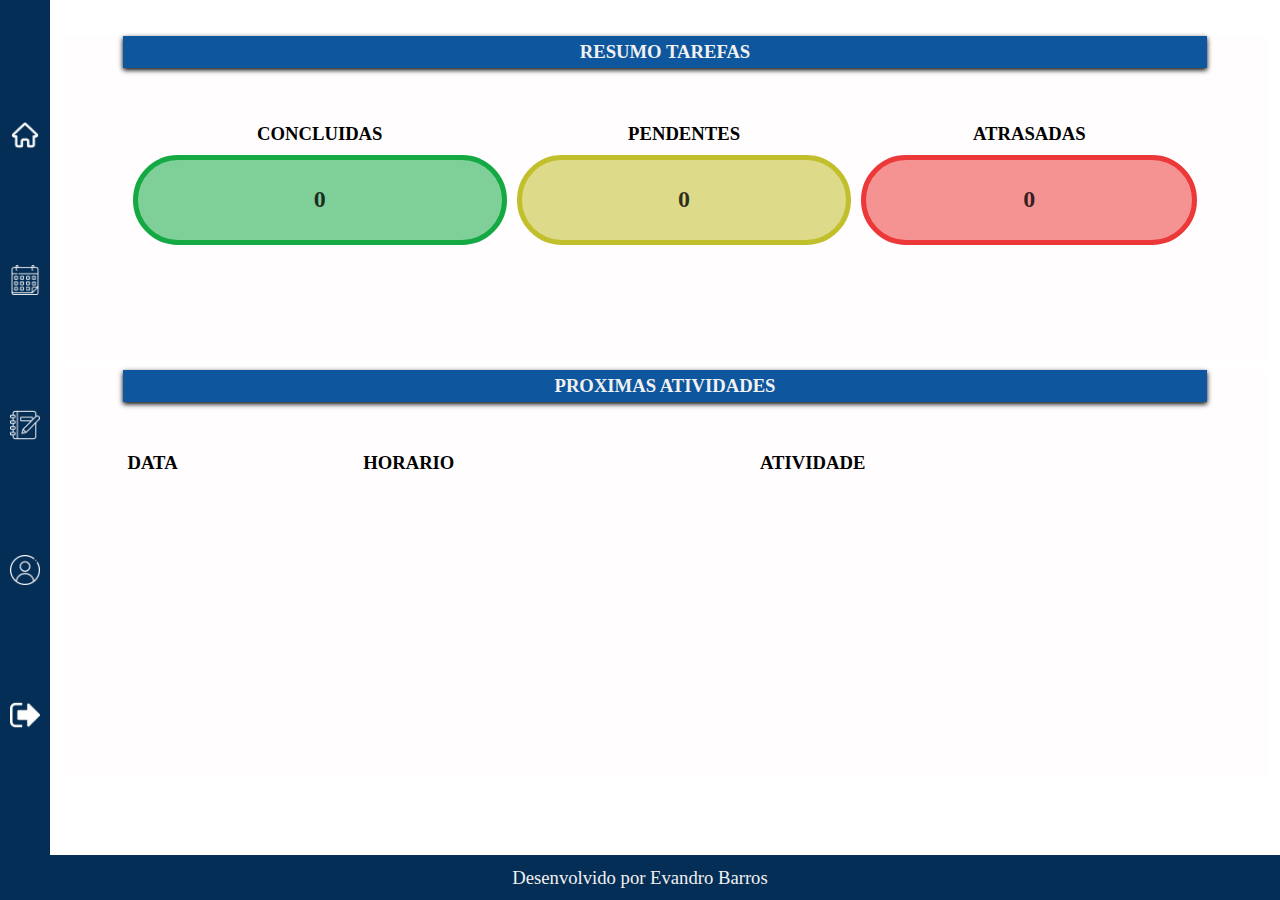
<file: index.html>
<!DOCTYPE html>
    <html>
        <head>
            <meta charset="utf-8" />
            <title>Home</title>
            <meta name="viewport" content="width=device-width, initial-scale=1.0" />
            <link rel="stylesheet" type="text/css" href="./css/style-padrao.module.css"/>
            <link rel="stylesheet" type="text/css" href="./css/home.module.css" />
            <script src="./js/script-padrao.js" defer></script>
            <script src="./js/home.js" defer></script>
        </head>
        <body>
            <header class="cabecalho">
                <ul>
                    <li>
                        <a href="./">
                            <img src="./img/icones/botao-de-inicio.png" alt="INICIO" title="INICIO"/>
                        </a>
                    </li>
                    <li>
                        <a href="./pages/calendario/">
                            <img src="./img/icones/calendario.png" alt="calendario" title="CALENDARIO"/>
                        </a>
                    </li>
                    <li>
                        <div>
                            <img src="./img/icones/agenda.png" alt="agenda" title="AGENDA"/>
                            <ol class="submenu-oculto">
                                <a href="./pages/agenda/tarefas/"><li>ATIVIDADES</li></a>
                                <a href="./pages/agenda/cadastro/"><li>CADASTRAR ATIVIDADES</li></a>
                            </ol>
                        </div>
                    </li>
                    <li>
                        <a href="./pages/perfil/" >
                            <img src="./img/icones/perfil-de-usuario.png" alt="perfil de usuario" title="PERFIL">
                        </a>
                    </li>
                    <li id="botao-sair">
                        <a href="#">
                            <img src="./img/icones/opcao-de-sair.png" alt="opcao de sair" title="SAIR">
                        </a>
                    </li>
                </ul>
            </header>
            <main class="conteudo-principal flex-centralizador">
                <section class="resumo-tarefas">
                    <table>
                        <caption>RESUMO TAREFAS</caption>
                        <thead>
                            <tr>
                                <th>CONCLUIDAS</th>
                                <th>PENDENTES</th>
                                <th>ATRASADAS</th>
                            </tr>
                        </thead>
                        <tbody>
                            <tr class="campo-resumo-tarefas">
                            </tr>
                        </tbody>
                    </table>
                </section>
                <section class="alerta-tarefas">
                    <table>
                        <caption>PROXIMAS ATIVIDADES</caption>
                        <thead>
                            <tr>
                                <th>DATA</th>
                                <th class="ocultar-item-desktop">HORARIO</th>
                                <th>ATIVIDADE</th>
                            </tr>
                        </thead>
                        <tbody>
                        </tbody>
                    </table>
                </section>
            </main>
            <footer class="rodape flex-centralizador">
                <p>Desenvolvido por Evandro Barros</p>
            </footer>
        </body>
    </html>
</file>
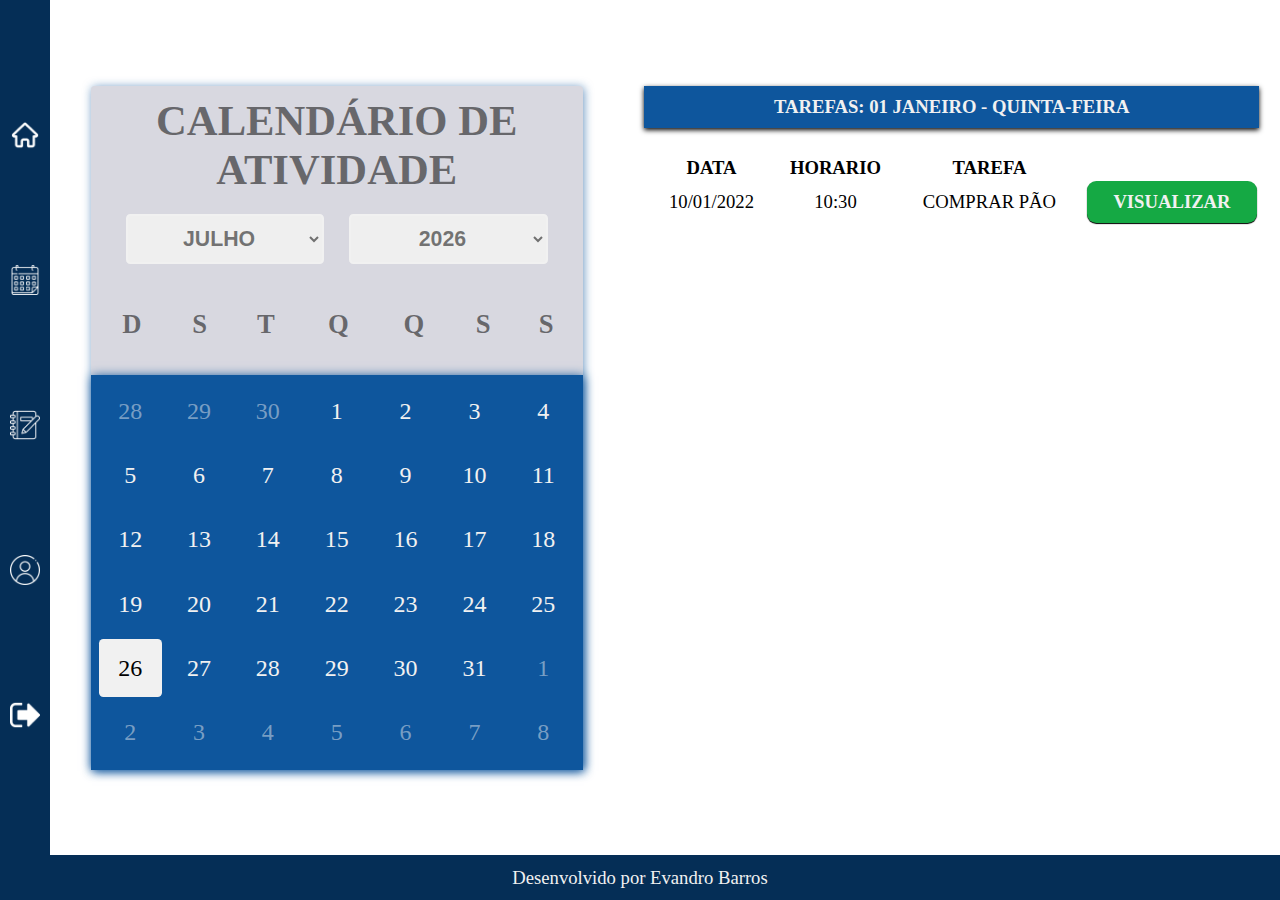
<file: pages/calendario/index.html>
<!DOCTYPE html>
    <html>
        <head>
            <meta charset="utf-8" />
            <title>Calendario</title>
            <meta name="viewport" content="width=device-width, initial-scale=1.0" />
            <link rel="stylesheet" type="text/css" href="./css/calendario.module.css" />
            <link rel="stylesheet" type="text/css" href="../../css/style-padrao.module.css"/>
            <script src="./js/calendario.js" defer></script>
            <script src="../../js/script-padrao.js" defer></script>
        </head>
        <body>
            <header class="cabecalho">
                <ul>
                    <li>
                        <a href="../../">
                            <img src="../../img/icones/botao-de-inicio.png" alt="INICIO" title="INICIO"/>
                        </a>
                    </li>
                    <li>
                        <a href="../calendario/">
                            <img src="../../img/icones/calendario.png" alt="CALENDARIO" title="CALENDARIO"/>
                        </a>
                    </li>
                    <li>
                        <div>
                            <img src="../../img/icones/agenda.png" alt="AGENDA" title="AGENDA"/>
                            <ol class="submenu-oculto">
                                <a href="../agenda/tarefas/"><li>ATIVIDADES</li></a>
                                <a href="../agenda/cadastro/"><li>CADASTRAR ATIVIDADES</li></a>
                            </ol>
                        </div>
                    </li>
                    <li>
                        <a href="../perfil/" >
                            <img src="../../img/icones/perfil-de-usuario.png" alt="PERFIL" title="PERFIL">
                        </a>
                    </li>
                    <li id="botao-sair">
                        <a href="#">
                            <img src="../../img/icones/opcao-de-sair.png" alt="SAIR" title="SAIR">
                        </a>
                    </li>
                </ul>
            </header>
            <main class="conteudo-principal flex-centralizador">
                <section id="calendario">
                    <table>
                        <caption>
                            <h1>CALENDÁRIO DE ATIVIDADE</h1>
                            <div id="filtro-calendario">
                                <select></select>
                                <select></select>
                            </div>
                        </caption>
                        <thead>
                            <tr>
                                <th>D</th>
                                <th>S</th>
                                <th>T</th>
                                <th>Q</th>
                                <th>Q</th>
                                <th>S</th>
                                <th>S</th>
                            </tr>
                            <tr>
                                <th colspan="7"></th>
                            </tr>
                        </thead>
                        <tbody>
                        </tbody>
                    </table>
                </section>
                <section id="eventos-por-dia">
                    <table>
                        <caption>TAREFAS: <strong>01 JANEIRO - QUINTA-FEIRA</strong></caption>
                        <thead>
                            <tr>
                                <th>DATA</th>
                                <th>HORARIO</th>
                                <th>TAREFA</th>
                            </tr>
                        </thead>
                        <tbody>
                            <tr>
                                <td>10/01/2022</td>
                                <td>10:30</td>
                                <td>COMPRAR PÃO</td>
                                <td>VISUALIZAR</td>
                            </tr>
                        </tbody>
                    </table>
                </section>
            </main>
            <footer class="rodape flex-centralizador">
                <p>Desenvolvido por Evandro Barros</p>
            </footer>
        </body>
    </html>
</file>
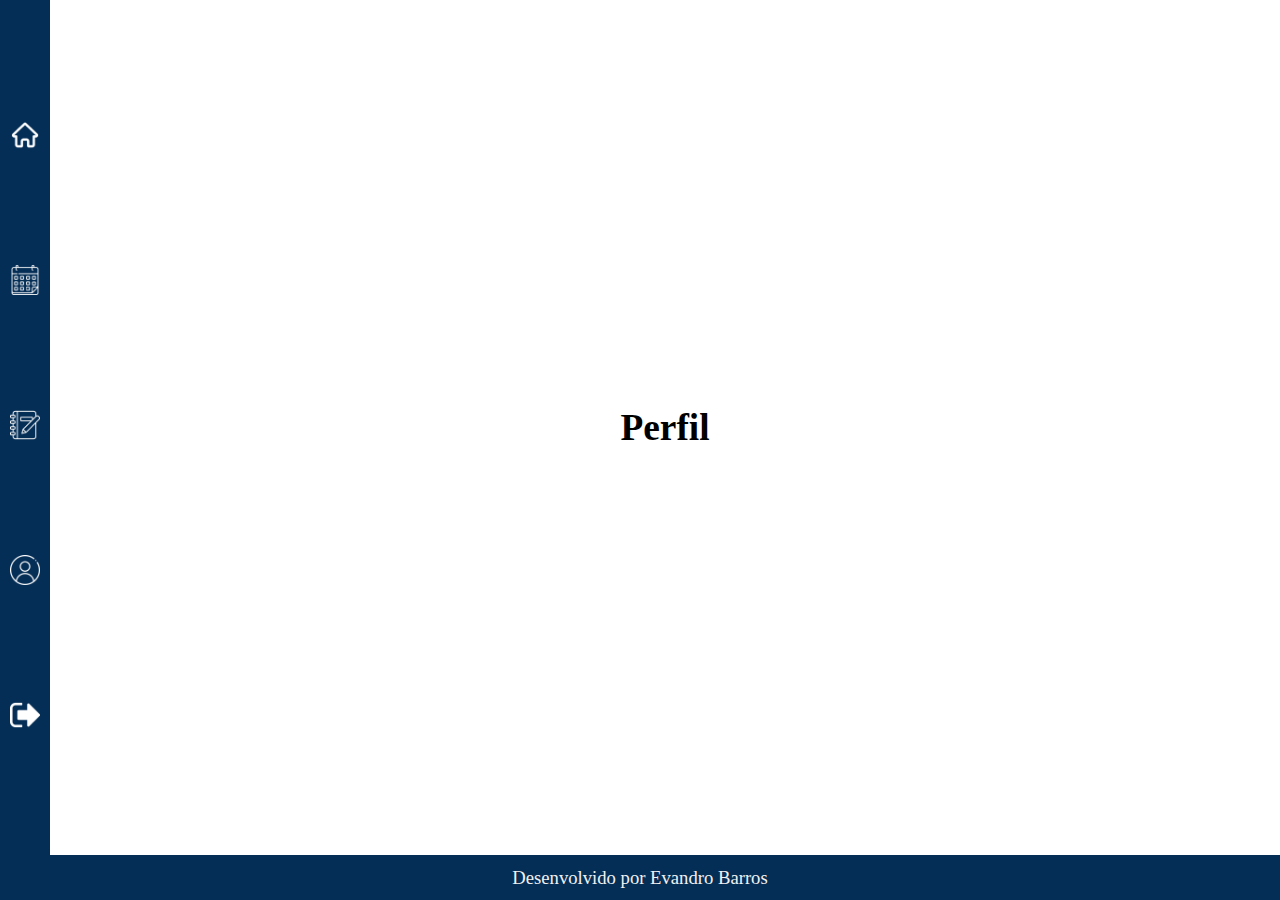
<file: pages/perfil/index.html>
<!DOCTYPE html>
    <html>
        <head>
            <meta charset="utf-8" />
            <title>Calendario</title>
            <meta name="viewport" content="width=device-width, initial-scale=1.0" />
            <link rel="stylesheet" type="text/css" href="../../css/style-padrao.module.css"/>
            <script src="../../js/script-padrao.js" defer></script>
        </head>
        <body>
            <header class="cabecalho">
                <ul>
                    <li>
                        <a href="../../">
                            <img src="../../img/icones/botao-de-inicio.png" alt="INICIO" title="INICIO"/>
                        </a>
                    </li>
                    <li>
                        <a href="../calendario/">
                            <img src="../../img/icones/calendario.png" alt="CALENDARIO" title="CALENDARIO"/>
                        </a>
                    </li>
                    <li>
                        <div>
                            <img src="../../img/icones/agenda.png" alt="AGENDA" title="AGENDA"/>
                            <ol class="submenu-oculto">
                                <a href="../agenda/tarefas/"><li>ATIVIDADES</li></a>
                                <a href="../agenda/cadastro/"><li>CADASTRAR ATIVIDADES</li></a>
                            </ol>
                        </div>
                    </li>
                    <li>
                        <a href="./" >
                            <img src="../../img/icones/perfil-de-usuario.png" alt="PERFIL" title="PERFIL">
                        </a>
                    </li>
                    <li id="botao-sair">
                        <a href="#">
                            <img src="../../img/icones/opcao-de-sair.png" alt="SAIR" title="SAIR">
                        </a>
                    </li>
                </ul>
            </header>
            <main class="conteudo-principal flex-centralizador">
                <h1>Perfil</h1>
            </main>
            <footer class="rodape flex-centralizador">
                <p>Desenvolvido por Evandro Barros</p>
            </footer>
        </body>
    </html>
</file>
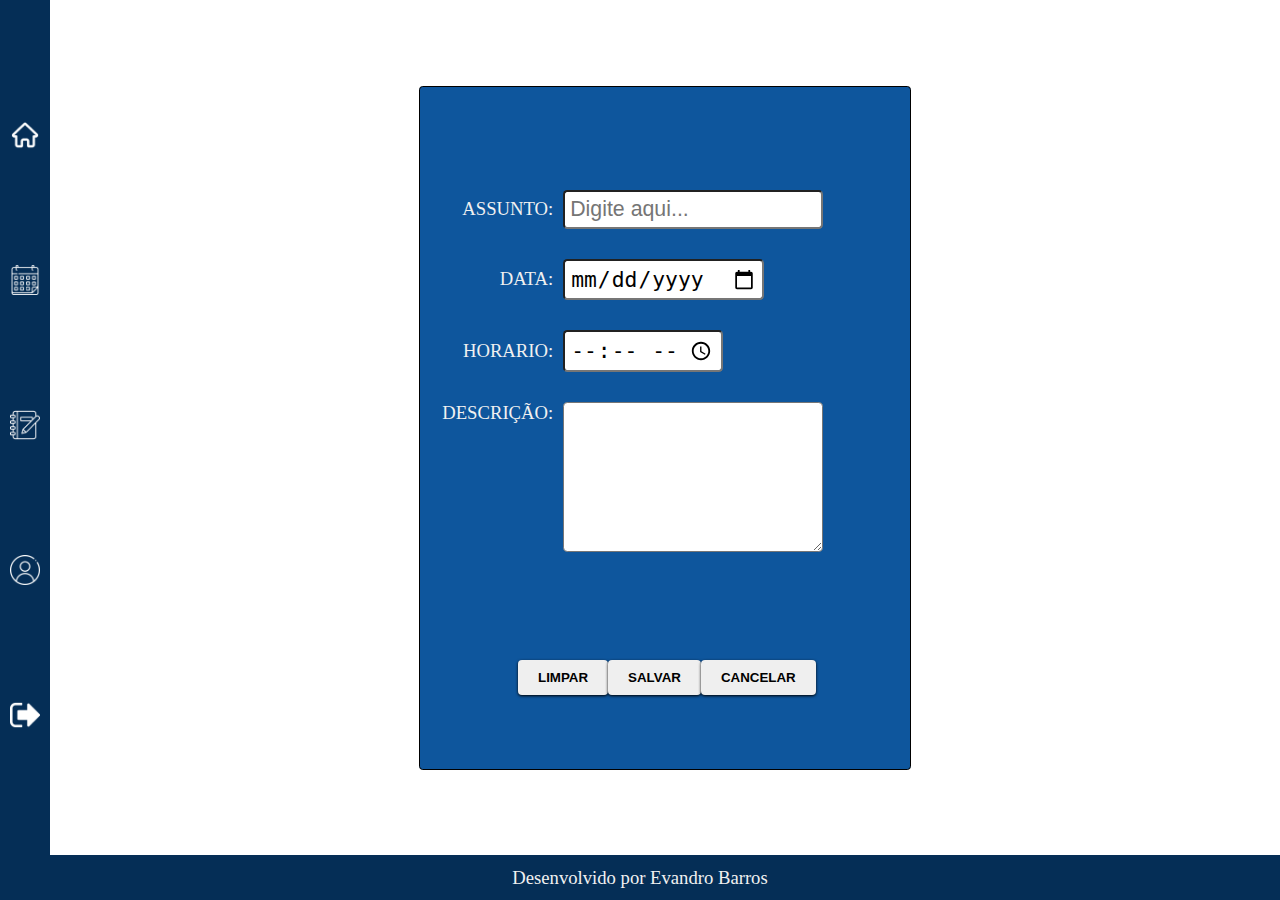
<file: pages/agenda/cadastro/index.html>
<!DOCTYPE html>
    <html>
        <head>
            <meta charset="utf-8" />
            <title>Calendario</title>
            <meta name="viewport" content="width=device-width, initial-scale=1.0" />
            <link rel="stylesheet" type="text/css" href="./css/cadastro.module.css" />
            <link rel="stylesheet" type="text/css" href="../../../css/style-padrao.module.css"/>
            <script src="../../../js/script-padrao.js" defer></script>
            <script src="./js/cadastro.js" defer></script>
        </head>
        <body>
            <header class="cabecalho">
                <ul>
                    <li>
                        <a href="../../../">
                            <img src="../../../img/icones/botao-de-inicio.png" alt="INICIO" title="INICIO"/>
                        </a>
                    </li>
                    <li>
                        <a href="../../calendario/">
                            <img src="../../../img/icones/calendario.png" alt="CALENDARIO" title="CALENDARIO"/>
                        </a>
                    </li>
                    <li>
                        <div>
                            <img src="../../../img/icones/agenda.png" alt="AGENDA" title="AGENDA"/>
                            <ol class="submenu-oculto">
                                <a href="../tarefas/"><li>ATIVIDADES</li></a>
                                <a href="./"><li>CADASTRAR ATIVIDADES</li></a>
                            </ol>
                        </div>
                    </li>
                    <li>
                        <a href="../../perfil/" >
                            <img src="../../../img/icones/perfil-de-usuario.png" alt="PERFIL" title="PERFIL">
                        </a>
                    </li>
                    <li id="botao-sair">
                        <a href="#">
                            <img src="../../../img/icones/opcao-de-sair.png" alt="SAIR" title="SAIR">
                        </a>
                    </li>
                </ul>
            </header>
            <main class="conteudo-principal flex-centralizador">
                <form id="formulario">
                    <table>
                        <tbody>
                            <tr>
                                <td class="td-label">
                                    <label>ASSUNTO:</label>
                                </td>
                                <td>
                                    <input class="formatacao-inputs-padrao" type="text" placeholder="Digite aqui..." required/>
                                </td>
                            </tr>
                            <tr>
                                <td class="td-label">
                                    <label>DATA:</label>
                                </td>
                                <td>
                                    <input type="date" required/>
                                </td>
                            </tr>
                            <tr>
                                <td class="td-label">
                                    <label>HORARIO:</label>
                                </td>
                                <td>
                                    <input type="time" required/>
                                </td>
                            </tr>
                            <tr>
                                <td class="td-label descricao">
                                    <label>DESCRIÇÃO:</label>
                                </td>
                                <td >
                                    <textarea class="formatacao-inputs-padrao"></textarea>
                                </td>
                            </tr>
                        </tbody>
                    </table>
                    <div class="botoes">
                        <button type="button" id="limpar">LIMPAR</button>
                        <button type="submit" id="salvar">SALVAR</button> 
                        <button type="button" id="cancelar">CANCELAR</button>
                    </div>
                    <div class="fundo-resultado" style="display: none;">
                        <div class="campo-resultado">
                            <div>
                                <p>testestetete</p>
                            </div>
                            <button type="button">OK</button>
                        </div>
                    </div>
                </form>
            </main>
            <footer class="rodape flex-centralizador">
                <p>Desenvolvido por Evandro Barros</p>
            </footer>
        </body>
    </html>
</file>
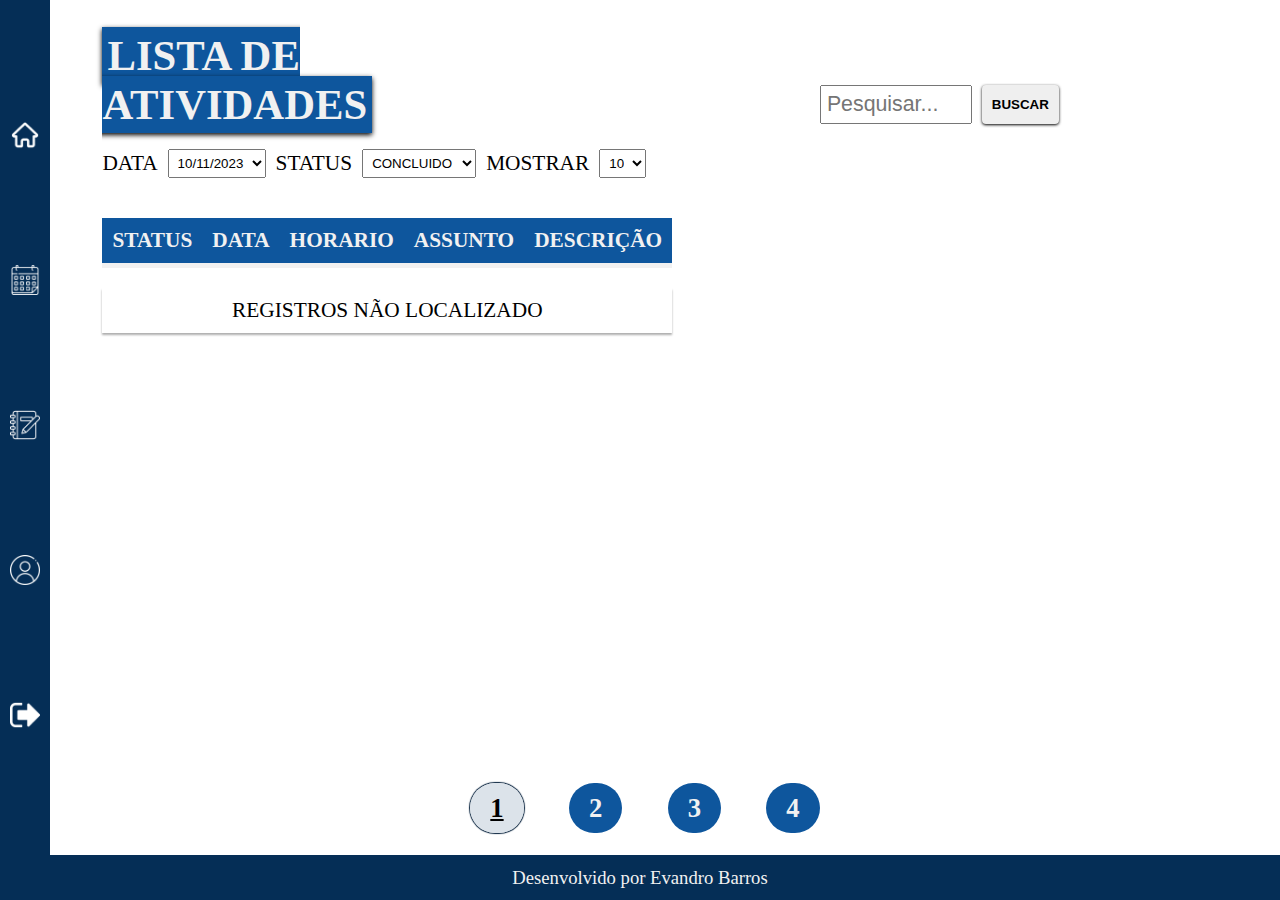
<file: pages/agenda/tarefas/index.html>
<!DOCTYPE html>
    <html>
        <head>
            <meta charset="utf-8" />
            <title>Calendario</title>
            <meta name="viewport" content="width=device-width, initial-scale=1.0" />
            <link rel="stylesheet" type="text/css" href="./css/atividades.module.css" />
            <link rel="stylesheet" type="text/css" href="../../../css/style-padrao.module.css"/>
            <script src="../../../js/script-padrao.js" defer></script>
            <script src="./js/tarefas.js" defer></script>
        </head>
        <body>
            <header class="cabecalho">
                <ul>
                    <li>
                        <a href="../../../">
                            <img src="../../../img/icones/botao-de-inicio.png" alt="INICIO" title="INICIO"/>
                        </a>
                    </li>
                    <li>
                        <a href="../../calendario/">
                            <img src="../../../img/icones/calendario.png" alt="CALENDARIO" title="CALENDARIO"/>
                        </a>
                    </li>
                    <li>
                        <div>
                            <img src="../../../img/icones/agenda.png" alt="AGENDA" title="AGENDA"/>
                            <ol class="submenu-oculto">
                                <a href="./"><li>ATIVIDADES</li></a>
                                <a href="../cadastro/"><li>CADASTRAR ATIVIDADES</li></a>
                            </ol>
                        </div>
                    </li>
                    <li>
                        <a href="../../perfil/" >
                            <img src="../../../img/icones/perfil-de-usuario.png" alt="PERFIL" title="PERFIL">
                        </a>
                    </li>
                    <li id="botao-sair">
                        <a href="#">
                            <img src="../../../img/icones/opcao-de-sair.png" alt="SAIR" title="SAIR">
                        </a>
                    </li>
                </ul>
            </header>
            <main class="conteudo-principal flex-centralizador">
                <section id="conteudo">
                    <section id="central">
                        <div id="central-tarefas">
                            <h1>
                                <strong>Lista de Atividades</strong>
                            </h1>
                            <div class="filtros">
                                <div>
                                    <div>
                                        <p>DATA</p>
                                        <select>
                                            <option value="10/11/2023">10/11/2023</option>
                                        </select>
                                    </div>
                                    <div>
                                        <p>STATUS</p>
                                        <select>
                                            <option value="CONCLUIDO">CONCLUIDO</option>
                                            <option value="PENDENTE">PENDENTE</option>
                                            <option value="ATRASADOS">ATRASADOS</option>
                                        </select>
                                    </div>
                                    <div>
                                        <p>MOSTRAR</p>
                                        <select>
                                            <option value="10">10</option>
                                        </select>
                                    </div>
                                </div>
                            </div>
                        </div>
                        <div class="seach">
                            <form action="">
                                <input type="text" placeholder="Pesquisar...">
                                <button type="submit">BUSCAR</button>
                            </form>
                        </div>
                    </section>
                    <section id="tarefas">
                        <table>
                            <thead>
                                <tr>
                                    <th>STATUS</th>
                                    <th>DATA</th>
                                    <th>HORARIO</th>
                                    <th>ASSUNTO</th>
                                    <th>DESCRIÇÃO</th>
                                </tr>
                            </thead>
                            <tbody>
                                <tr id="sem-registro" style="display: none;">
                                    <td colspan="11">REGISTROS NÃO LOCALIZADO</td>
                                </tr>
                            </tbody>
                        </table>
                    </section>
                    <section id="botoes-auxiliar" >
                        <div id="paginacao">
                            <p class="paginacao-padrao paginacao-selecionada">1</p>
                            <p class="paginacao-padrao">2</p>
                            <p class="paginacao-padrao">3</p>
                            <p class="paginacao-padrao">4</p>
                        </div>
                    </section>
                </section>
            </main>
            <footer class="rodape flex-centralizador">
                <p>Desenvolvido por Evandro Barros</p>
            </footer>
        </body>
    </html>
</file>
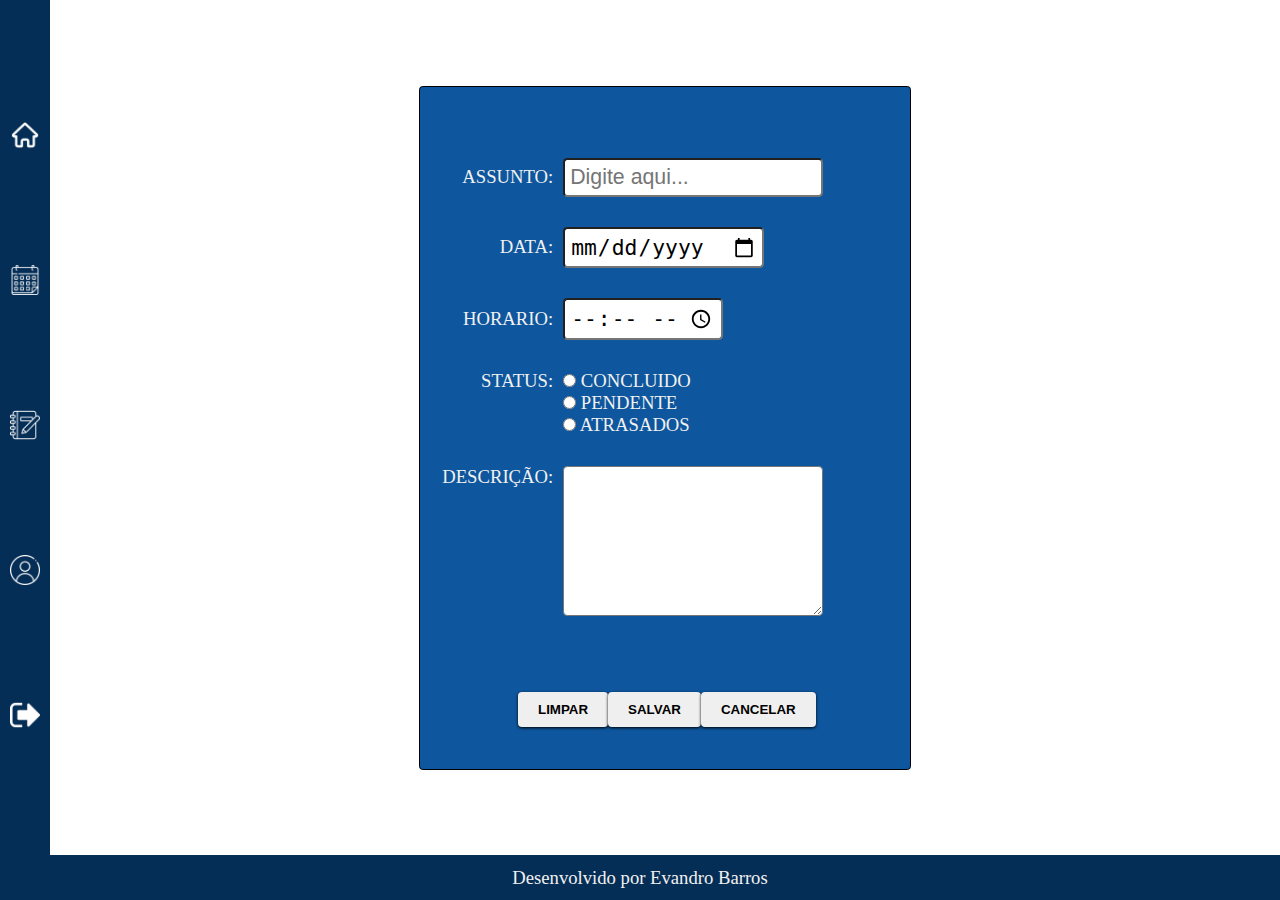
<file: pages/agenda/pages/cadastro/index.html>
<!DOCTYPE html>
    <html>
        <head>
            <meta charset="utf-8" />
            <title>Calendario</title>
            <meta name="viewport" content="width=device-width, initial-scale=1.0" />
            <link rel="stylesheet" type="text/css" href="./css/cadastro.module.css" />
            <link rel="stylesheet" type="text/css" href="../../../../css/style-padrao.module.css"/>
            <script src="../../../../js/script-padrao.js" defer></script>
            <script src="./js/cadastro.js" defer></script>
        </head>
        <body>
            <header class="cabecalho">
                <ul>
                    <li>
                        <a href="../../../../">
                            <img src="../../../../img/icones/botao-de-inicio.png" alt="INICIO" title="INICIO"/>
                        </a>
                    </li>
                    <li>
                        <a href="../../../calendario/">
                            <img src="../../../../img/icones/calendario.png" alt="CALENDARIO" title="CALENDARIO"/>
                        </a>
                    </li>
                    <li>
                        <div>
                            <img src="../../../../img/icones/agenda.png" alt="AGENDA" title="AGENDA"/>
                            <ol class="submenu-oculto">
                                <a href="../tarefas/index.html"><li>ATIVIDADES</li></a>
                                <a href="./index.html"><li>CADASTRAR ATIVIDADES</li></a>
                            </ol>
                        </div>
                    </li>
                    <li>
                        <a href="../../../perfil/" >
                            <img src="../../../../img/icones/perfil-de-usuario.png" alt="PERFIL" title="PERFIL">
                        </a>
                    </li>
                    <li id="botao-sair">
                        <a href="#">
                            <img src="../../../../img/icones/opcao-de-sair.png" alt="SAIR" title="SAIR">
                        </a>
                    </li>
                </ul>
            </header>
            <main class="conteudo-principal flex-centralizador">
                <form id="formulario">
                    <table>
                        <tbody>
                            <tr>
                                <td class="td-label">
                                    <label>ASSUNTO:</label>
                                </td>
                                <td>
                                    <input class="formatacao-inputs-padrao" type="text" placeholder="Digite aqui..." required/>
                                </td>
                            </tr>
                            <tr>
                                <td class="td-label">
                                    <label>DATA:</label>
                                </td>
                                <td>
                                    <input type="date" required/>
                                </td>
                            </tr>
                            <tr>
                                <td class="td-label">
                                    <label>HORARIO:</label>
                                </td>
                                <td>
                                    <input type="time" required/>
                                </td>
                            </tr>
                            <tr>
                                <td class="td-label status">
                                    <label>STATUS:</label>
                                </td>
                                <td>
                                    <div>
                                        <div>
                                            <input type="radio" id="concluido" name="status"  value="concluido" required/>
                                            <label for="concluido">CONCLUIDO</label>
                                        </div>
                                        <div>
                                            <input type="radio" id="pendente" name="status" value="pendente" required/>
                                            <label for="pendente">PENDENTE</label>
                                        </div>
                                        <div>
                                            <input type="radio" id="atrasados" name="status" value="atrasados" required/>
                                            <label for="atrasados">ATRASADOS</label>
                                        </div>
                                    </div>
                                </td>
                            </tr>
                            <tr>
                                <td class="td-label descricao">
                                    <label>DESCRIÇÃO:</label>
                                </td>
                                <td >
                                    <textarea class="formatacao-inputs-padrao"></textarea>
                                </td>
                            </tr>
                        </tbody>
                    </table>
                    <div class="botoes">
                        <button type="button">LIMPAR</button>
                        <button type="submit">SALVAR</button> 
                        <button type="button">CANCELAR</button>
                    </div>
                    <div class="fundo-resultado" style="display: none;">
                        <div class="campo-resultado">
                            <div>
                                <p>testestetete</p>
                            </div>
                            <button type="button">OK</button>
                        </div>
                    </div>
                </form>
            </main>
            <footer class="rodape flex-centralizador">
                <p>Desenvolvido por Evandro Barros</p>
            </footer>
        </body>
    </html>
</file>
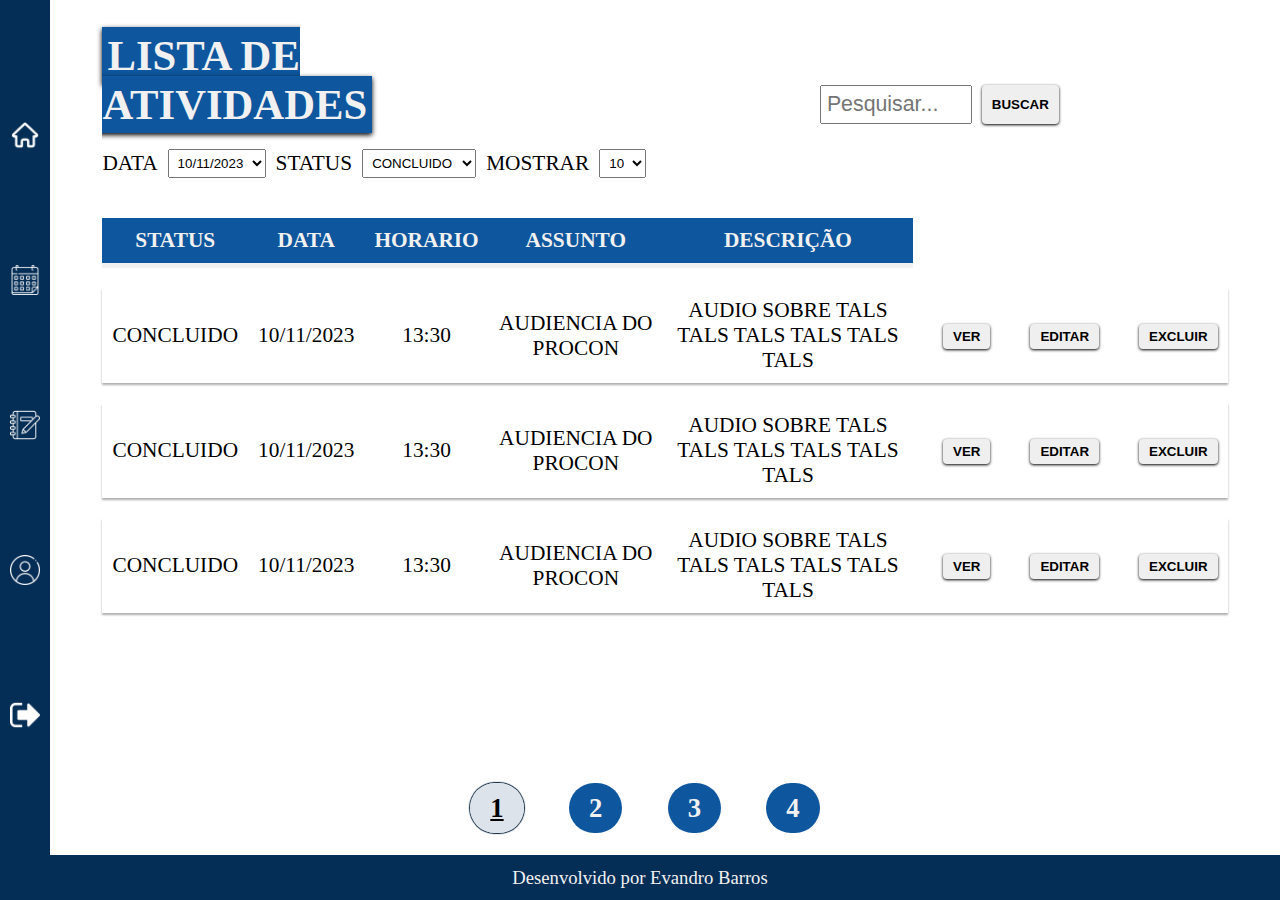
<file: pages/agenda/pages/tarefas/index.html>
<!DOCTYPE html>
    <html>
        <head>
            <meta charset="utf-8" />
            <title>Calendario</title>
            <meta name="viewport" content="width=device-width, initial-scale=1.0" />
            <link rel="stylesheet" type="text/css" href="./css/atividades.module.css" />
            <link rel="stylesheet" type="text/css" href="../../../../css/style-padrao.module.css"/>
            <script src="../../../../js/script-padrao.js" defer></script>
        </head>
        <body>
            <header class="cabecalho">
                <ul>
                    <li>
                        <a href="../../../../">
                            <img src="../../../../img/icones/botao-de-inicio.png" alt="INICIO" title="INICIO"/>
                        </a>
                    </li>
                    <li>
                        <a href="../../../calendario/">
                            <img src="../../../../img/icones/calendario.png" alt="CALENDARIO" title="CALENDARIO"/>
                        </a>
                    </li>
                    <li>
                        <div>
                            <img src="../../../../img/icones/agenda.png" alt="AGENDA" title="AGENDA"/>
                            <ol class="submenu-oculto">
                                <a href="./index.html"><li>ATIVIDADES</li></a>
                                <a href="../cadastro/index.html"><li>CADASTRAR ATIVIDADES</li></a>
                            </ol>
                        </div>
                    </li>
                    <li>
                        <a href="../../../perfil/" >
                            <img src="../../../../img/icones/perfil-de-usuario.png" alt="PERFIL" title="PERFIL">
                        </a>
                    </li>
                    <li id="botao-sair">
                        <a href="#">
                            <img src="../../../../img/icones/opcao-de-sair.png" alt="SAIR" title="SAIR">
                        </a>
                    </li>
                </ul>
            </header>
            <main class="conteudo-principal flex-centralizador">
                <section id="conteudo">
                    <section id="central">
                        <div id="central-tarefas">
                            <h1>
                                <strong>Lista de Atividades</strong>
                            </h1>
                            <div class="filtros">
                                <div>
                                    <div>
                                        <p>DATA</p>
                                        <select>
                                            <option value="10/11/2023">10/11/2023</option>
                                        </select>
                                    </div>
                                    <div>
                                        <p>STATUS</p>
                                        <select>
                                            <option value="CONCLUIDO">CONCLUIDO</option>
                                            <option value="PENDENTE">PENDENTE</option>
                                            <option value="ATRASADOS">ATRASADOS</option>
                                        </select>
                                    </div>
                                    <div>
                                        <p>MOSTRAR</p>
                                        <select>
                                            <option value="10">10</option>
                                        </select>
                                    </div>
                                </div>
                            </div>
                        </div>
                        <div class="seach">
                            <form action="">
                                <input type="text" placeholder="Pesquisar...">
                                <button type="submit">BUSCAR</button>
                            </form>
                        </div>
                    </section>
                    <section id="tarefas">
                        <table>
                            <thead>
                                <tr>
                                    <th>STATUS</th>
                                    <th>DATA</th>
                                    <th>HORARIO</th>
                                    <th>ASSUNTO</th>
                                    <th>DESCRIÇÃO</th>
                                </tr>
                            </thead>
                            <tbody>
                                <tr>
                                    <td>CONCLUIDO</td>
                                    <td>10/11/2023</td>
                                    <td>13:30</td>
                                    <td>AUDIENCIA DO PROCON</td>
                                    <td>AUDIO SOBRE TALS TALS TALS TALS TALS TALS</td>
                                    <td></td>
                                    <td>
                                        <button type="button">VER</button>
                                    </td>
                                    <td></td>
                                    <td>
                                        <button type="button">EDITAR</button>
                                    </td>
                                    <td></td>
                                    <td>
                                        <button type="button">EXCLUIR</button>
                                    </td>
                                </tr>
                                <tr>
                                    <td>CONCLUIDO</td>
                                    <td>10/11/2023</td>
                                    <td>13:30</td>
                                    <td>AUDIENCIA DO PROCON</td>
                                    <td>AUDIO SOBRE TALS TALS TALS TALS TALS TALS</td>
                                    <td></td>
                                    <td>
                                        <button type="button">VER</button>
                                    </td>
                                    <td></td>
                                    <td>
                                        <button type="button">EDITAR</button>
                                    </td>
                                    <td></td>
                                    <td>
                                        <button type="button">EXCLUIR</button>
                                    </td>
                                </tr>
                                <tr>
                                    <td>CONCLUIDO</td>
                                    <td>10/11/2023</td>
                                    <td>13:30</td>
                                    <td>AUDIENCIA DO PROCON</td>
                                    <td>AUDIO SOBRE TALS TALS TALS TALS TALS TALS</td>
                                    <td></td>
                                    <td>
                                        <button type="button">VER</button>
                                    </td>
                                    <td></td>
                                    <td>
                                        <button type="button">EDITAR</button>
                                    </td>
                                    <td></td>
                                    <td>
                                        <button type="button">EXCLUIR</button>
                                    </td>
                                </tr>
                            </tbody>
                        </table>
                    </section>
                    <section id="botoes-auxiliar" >
                        <div id="paginacao">
                            <p class="paginacao-padrao paginacao-selecionada">1</p>
                            <p class="paginacao-padrao">2</p>
                            <p class="paginacao-padrao">3</p>
                            <p class="paginacao-padrao">4</p>
                        </div>
                    </section>
                </section>
            </main>
            <footer class="rodape flex-centralizador">
                <p>Desenvolvido por Evandro Barros</p>
            </footer>
        </body>
    </html>
</file>
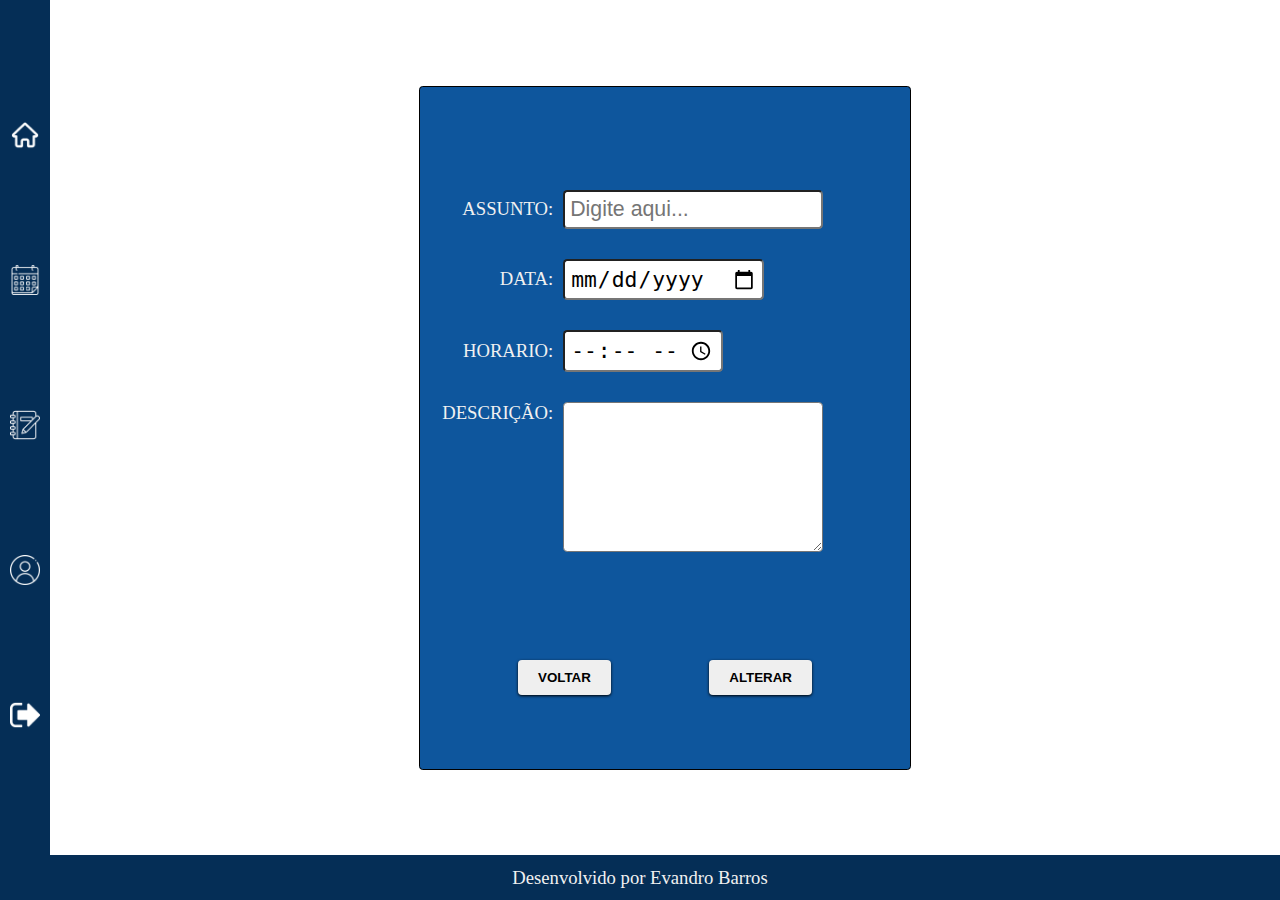
<file: pages/agenda/tarefas/atividade/index.html>
<!DOCTYPE html>
    <html>
        <head>
            <meta charset="utf-8" />
            <title>Calendario</title>
            <meta name="viewport" content="width=device-width, initial-scale=1.0" />
            <link rel="stylesheet" type="text/css" href="./css/cadastro.module.css" />
            <link rel="stylesheet" type="text/css" href="../../../../css/style-padrao.module.css"/>
            <script src="../../../../js/script-padrao.js" defer></script>
            <script src="./js/atividade.js" defer></script>
        </head>
        <body>
            <header class="cabecalho">
                <ul>
                    <li>
                        <a href="../../../../">
                            <img src="../../../../img/icones/botao-de-inicio.png" alt="INICIO" title="INICIO"/>
                        </a>
                    </li>
                    <li>
                        <a href="../../../calendario/">
                            <img src="../../../../img/icones/calendario.png" alt="CALENDARIO" title="CALENDARIO"/>
                        </a>
                    </li>
                    <li>
                        <div>
                            <img src="../../../../img/icones/agenda.png" alt="AGENDA" title="AGENDA"/>
                            <ol class="submenu-oculto">
                                <a href="../"><li>ATIVIDADES</li></a>
                                <a href="../../cadastro/"><li>CADASTRAR ATIVIDADES</li></a>
                            </ol>
                        </div>
                    </li>
                    <li>
                        <a href="../../../perfil/" >
                            <img src="../../../../img/icones/perfil-de-usuario.png" alt="PERFIL" title="PERFIL">
                        </a>
                    </li>
                    <li id="botao-sair">
                        <a href="#">
                            <img src="../../../../img/icones/opcao-de-sair.png" alt="SAIR" title="SAIR">
                        </a>
                    </li>
                </ul>
            </header>
            <main class="conteudo-principal flex-centralizador">
                <form id="formulario">
                    <table>
                        <tbody>
                            <tr>
                                <td class="td-label">
                                    <label>ASSUNTO:</label>
                                </td>
                                <td>
                                    <input class="formatacao-inputs-padrao" type="text" placeholder="Digite aqui..." required/>
                                </td>
                            </tr>
                            <tr>
                                <td class="td-label">
                                    <label>DATA:</label>
                                </td>
                                <td>
                                    <input type="date" required />
                                </td>
                            </tr>
                            <tr>
                                <td class="td-label">
                                    <label>HORARIO:</label>
                                </td>
                                <td>
                                    <input type="time" required/>
                                </td>
                            </tr>
                            <tr>
                                <td class="td-label descricao">
                                    <label>DESCRIÇÃO:</label>
                                </td>
                                <td >
                                    <textarea class="formatacao-inputs-padrao"></textarea>
                                </td>
                            </tr>
                        </tbody>
                    </table>
                    <div class="botoes botoes-edit" style="display: none;">
                        <button type="button" id="limpar">LIMPAR</button>
                        <button type="button" id="atualizar">ATUALIZAR</button> 
                        <button type="button" id="cancelar">CANCELAR</button>
                    </div>
                    <div class="botoes botoes-ver">
                        <button type="button" id="voltar">VOLTAR</button>
                        <button type="button" id="alterar">ALTERAR</button>
                    </div>
                    <div class="fundo-resultado" style="display: none;">
                        <div class="campo-resultado">
                            <div>
                                <p>testestetete</p>
                            </div>
                            <button type="button">OK</button>
                        </div>
                    </div>
                </form>
            </main>
            <footer class="rodape flex-centralizador">
                <p>Desenvolvido por Evandro Barros</p>
            </footer>
        </body>
    </html>
</file>
<file: css/style-padrao.module.css>
*{
    margin: 0;
    padding: 0;
    box-sizing: border-box;
}
body{
    font-size: 12pt;
    min-height: 100vh;

    /*Layout formatação*/
    display: flex;
    flex-direction: column;
    justify-content: space-between;
}
.cabecalho{
    min-height: 7vh;
    background-color: #052e56;
}
.cabecalho ul{
    width: 100%;
    height: 7vh;
    display: flex;
    list-style: none;
    align-items: center;
    justify-content: space-evenly;
}
.cabecalho ul li{
    cursor: pointer;
    position: relative;
}
.cabecalho ul li div ol{
    top: 150%;
    list-style: none;
    position: absolute;
}
.cabecalho ul li div a{
    color: #f1f1f1;
    text-decoration: none;
}
.cabecalho ul li div ol li{
    padding: 3px;
    width: 50vw;
    max-width: 210px;
    margin-bottom: 6px;
    background-color: #052e56;
}
.cabecalho ul li ol li:hover,.cabecalho ul li a img:hover,.cabecalho ul li div img:hover{
    transform: scale(1.06);
}
.cabecalho img{
    width: 30px;
}
.submenu-oculto{
    display: none;
}
.flex-centralizador{
    display: flex;
    align-items: center;
    justify-content: center;
}
.rodape{
    z-index: 2;
    padding: 5px;
    background-color: #052e56;
}
.rodape p{
    color: #f1f1f1;
}
/*Break point - Laptops, larger tablets in landscap,and small desktops*/
@media ( min-width: 769px ){
    body{
        font-size: 14pt;
        /*Layout formatação*/
        display: grid;
        grid-template-rows: 1fr 1fr  5vh;
        grid-template-columns: .04fr 1fr;
        grid-template-areas: "menu conteudo"
                             "menu conteudo"
                             "rodape rodape";    
    }
    .cabecalho{
        grid-area: menu;
    }
    .cabecalho img{
        width: 30px;
    }
    .cabecalho ul{
        height: 100%;
        padding: 10px;
        flex-direction: column;
    }
    .cabecalho ul li div ol{
        top: 10%;
        left: 170%;
        font-size: 14pt;
    }
    .cabecalho ul li div ol li{
        padding: 5px;
        max-width: 310px;
        margin-bottom: 5px;
    }
    .conteudo-principal{
        grid-area: conteudo;
    }
    .rodape{
        grid-area: rodape;
    }
}
</file>
<file: css/home.module.css>
main{
    height: 90vh;
    flex-direction: column;
}
section{
    width: 98%;
    max-width: 1280px;
    background-color: #fffdfdc3;
}
.resumo-tarefas{
    height: 40%;
    margin-bottom: 10px;
}
.resumo-tarefas table, .alerta-tarefas table{
    width: 90%;
    margin: 0 auto;
}
.resumo-tarefas table{
    border-spacing: 10px;
}
.resumo-tarefas td{
    height: 10vh;
    cursor: pointer;
    font-size: 12pt;
    font-weight: 600;
    text-align: center;
    border-radius: 5em;
    color: #000000c9;
}
.resumo-tarefas td:nth-child(1){
    background-color: rgba(21, 169, 68, 0.547);
    border: 5px solid rgb(21, 169, 68);
}
.resumo-tarefas td:nth-child(2){
    background-color: rgba(193, 191, 43, 0.547);
    border: 5px  solid rgb(193, 191, 43);
}
.resumo-tarefas td:nth-child(3){
    background-color: rgb(236, 56, 56, 0.547);
    border: 5px solid rgb(236, 56, 56);
}
.resumo-tarefas caption, .alerta-tarefas caption{
    padding: 5px;
    color: #f1f1f1;
    font-weight: 600;
    margin-bottom: 5vh;
    background-color: #0e569d;
    box-shadow: 0px 2px 5px #000;
}
.alerta-tarefas{
    height: 50%;
}
.alerta-tarefas table{
    border-spacing: 0;
}
.alerta-tarefas td,.alerta-tarefas th{
    padding: 5px;
    text-align: left;
}
.alerta-tarefas td:last-child button{
    border: none;
    cursor: pointer;
    font-size: 12pt;
    color:#f1f1f1;
    font-weight: 600;
    padding: 5px 10px; 
    text-align: center;
    border-radius: .5em;  
    box-shadow: 0px 1px 1px #000;
    background-color: rgb(21, 169, 68) ;
}
.alerta-tarefas td:last-child button:hover{
    transform: scale(1.1);
}
.ocultar-item-desktop{
    display: none;
}
/*Laptops, larger tablets in landscape, and small desktops */
@media (min-width: 769px){
    .resumo-tarefas td{
        font-size: 18pt;
    }
    .alerta-tarefas td:last-child button{
        font-size: 15pt;
    }
    .ocultar-item-desktop{
        display: block;
    }
}
</file>
<file: pages/calendario/css/calendario.module.css>
main{
    flex-wrap: wrap;
}
#calendario, #eventos-por-dia{
    height: 80%;
}
#calendario{
    width: 40%;
    margin-right: 5%;
    margin-left: 20px;
    border-radius: .2em;
    background-color: #d8d8e0;
    box-shadow: 1px 1px 10px #0e569d9e;
}
#calendario tbody, #calendario thead{
    display: table;
}
#calendario tbody{
    height: 80%;
    background-color: #0e569d;
    box-shadow: 1px 1px 10px #0e569d;
}
#calendario table{
    width: 100%;
    height: 100%;
    display: flex;
    border-spacing: 10px;
    flex-direction: column;
    justify-content: space-between;
}
#calendario select{
    width: 42%;
    border: none;
    padding: 10px;
    margin: 20px 0;
    font-weight: 600;
    text-align: center;
    border: 2px solid #f1f1f1;
}
#filtro-calendario{
    display: flex;
    align-items: center;
    flex-flow: row wrap;
    justify-content: space-evenly;
}
#calendario caption{
    padding: 10px;
}
#calendario caption h1, #calendario table th, #calendario table select{
    color:#0505058b;
}
#calendario caption h1{
    font-size: 32pt;
}
#calendario table select{
    font-size: 16pt;
    border-radius: .2em;
}
#calendario table th{
    font-size: 20pt;
}
#calendario table td{
    cursor: pointer;
    font-size: 18pt;
    color: #f1f1f1;
}
#calendario table td:hover{
    transform: scale(2);
}
#calendario .dia-fora-mes{
    color: #f1f1f17a;
}
#calendario .dia-clicado{
    color: #000;
    border-radius: .1em;
    background-color: #f1f1f1;
    box-shadow: 0px 0px 0px  2px #f1f1f1;
}
#calendario .dia-clicado:hover{
    transform: scale(1.1);
}

#calendario table td, #calendario table th{
    padding: 5px;
    text-align: center;
}
#eventos-por-dia{
    width: 50%;
}
#eventos-por-dia caption{
    padding: 5px;
    color: #f1f1f1;
    font-weight: 600;
    margin-bottom: 3vh;
    background-color: #0e569d;
    box-shadow: 0px 2px 5px #000;
}
#eventos-por-dia td:last-child{
    cursor: pointer;
    color: #f1f1f1;
    font-weight: 600;
    text-align: center;
    border-radius: .5em;   
    box-shadow: 0px 1px 1px #000;
    background-color: rgb(21, 169, 68) ;
}
#eventos-por-dia table{
    width: 100%;
    text-align: center;
}
#eventos-por-dia td,#evento-por-dia th,#eventos-por-dia caption{
    padding: 10px;
}
</file>
<file: pages/agenda/cadastro/css/cadastro.module.css>
#formulario{
    width: 40%;
    height: 80%;
    border: 1px solid;

    display: flex;
    border-radius: .2em;
    align-items: center;
    flex-direction: column;
    background-color: #0e569d;
    justify-content: space-evenly;
}
#formulario table{
    width: 95%;
    color: #f1f1f1;
    border-spacing: 10px 30px;  
}
#formulario table input, #formulario table textarea{
    padding: 5px;
    font-size: 16pt;
    border-radius: .2em;
}
#formulario table textarea{
    height: 150px;
}
.formatacao-inputs-padrao{
    width: 80%;
}
.td-label{
    width: 20%;
    text-align: right;
}
.status ,.descricao{
    vertical-align: text-top;
}
.botoes{
    width: 60%;
    display: flex;
    justify-content: space-between;
}
.botoes button , .campo-resultado button{
    border: none;
    cursor: pointer;
    font-weight: 700;
    padding: 10px 20px;
    border-radius: .3em;
    box-shadow: 0px 1px 3px #000;
}
.botoes button:hover{
    transform: scale(1.1);
}

.fundo-resultado, .campo-resultado div{
    display: flex;
    align-items: center;
    justify-content: center;
}
.fundo-resultado{
    top: 0;
    left: 0;
    z-index: 3;
    width: 100vw;
    height: 100vh;
    position: absolute;
    background-color: #0000007f;
}
.campo-resultado{
    width: 400px;
    height: 150px;
    color: #f1f1f1;
    border-radius: .2em;
    background-color: #0e569df4;
    box-shadow: 0px 0px 2px #2577c8;

    display: flex;
    flex-direction: column;
    align-items: flex-end;
    justify-content: space-evenly;
}
.campo-resultado div{
    width: 100%;
    height: 70%;
    padding: 10px;
}
.campo-resultado button{
    margin-right: 20px;
    margin-bottom: 15px;
}
.ocultar-campo-resultado{
    display: none;
}
</file>
<file: pages/agenda/tarefas/css/atividades.module.css>
main{
    font-size: 16pt;
}
#conteudo{
    width: 98%;
    height: 95%;
    display: flex;
    align-items: center;
    flex-direction: column;
}
#central,#tarefas,#botoes-auxiliar{
    width: 95%;
    padding: 10px;
}
#central{
    display: flex;
    align-items: center;
}
#central .seach{
    width: 45%;
}
#central .seach form{
    display: flex;
    justify-content: end;
}
#central .seach form input{
    width: 30%;
    padding: 5px;
    font-size: 16pt;
    margin-right: 10px;
}
#central .seach form input:focus{
    width: 60%;
    border: none;
    transition: 1.5s;
    border-bottom: 1px solid;
}
#central .seach form button{
    font-weight: 600;
    padding: 10px 20px;
}
#central-tarefas{
    width: 40%;
}
#central-tarefas h1{
    font-size: 32pt;
    margin-bottom: 20px;
    text-transform: uppercase;
}
#central-tarefas h1 strong{
    padding: 5px;
    color: #f1f1f1;
    font-weight: 600;
    margin-bottom: 5vh;
    background-color: #0e569d;
    box-shadow: 0px 2px 5px #000;
}
.filtros div{
    display: flex;
}
.filtros div div{
    display: flex;
    align-items: center;
    justify-content: center;
}
.filtros div p, .filtros div div{
    text-align: center;
    margin-right: 10px;
}
.filtros select{
    padding: 5px;
}
#tarefas table{
    text-align: center;
    border-spacing: 0 20px;
}
#tarefas thead tr th{
    color: #f1f1f1;
    border-bottom: 5px solid;
    background-color: #0e569d;
}
#tarefas button, #central .seach form button{
    border: none;
    cursor: pointer;
    font-weight: 700;
    padding: 5px 10px;
    border-radius: .3em;
    box-shadow: 0px 1px 3px #000;
}
#tarefas button:hover, #central .seach form button:hover{
    transform: scale(1.1);
}
#tarefas table td, #tarefas table th{
    padding: 10px;
    margin-right: 10px;
}
#tarefas table tbody tr{
    text-align: center;
    box-shadow: 0px 2px 2px #00000052;
}
#botoes-auxiliar{
    margin-top: auto;
    text-align: center;
}
.paginacao-padrao{
    display: inline;
    cursor: pointer;
    font-size: 20pt;
    font-weight: 800;
    color: #f1f1f1;
    border-radius: 2em;
    padding: 10px 20px;
    margin-right: 1.5em;
    background-color: #0e569d;
}
.paginacao-padrao:hover{
    color: #000;
    transition: 0.7s;
    text-decoration: underline;
    background-color: #d9e0e8e9;
    box-shadow: 0px 0px 5px 2px #0e569d;
}
.paginacao-selecionada{
    color: #000;
    transition: 0.7s;
    text-decoration: underline;
    background-color: #d9e0e8e9;
    box-shadow: 0px 0px 1px 1px #09233e;
}
</file>
<file: pages/agenda/pages/cadastro/css/cadastro.module.css>
#formulario{
    width: 40%;
    height: 80%;
    border: 1px solid;

    display: flex;
    border-radius: .2em;
    align-items: center;
    flex-direction: column;
    background-color: #0e569d;
    justify-content: space-evenly;
}
#formulario table{
    width: 95%;
    color: #f1f1f1;
    border-spacing: 10px 30px;  
}
#formulario table input, #formulario table textarea{
    padding: 5px;
    font-size: 16pt;
    border-radius: .2em;
}
#formulario table textarea{
    height: 150px;
}
.formatacao-inputs-padrao{
    width: 80%;
}
.td-label{
    width: 20%;
    text-align: right;
}
.status ,.descricao{
    vertical-align: text-top;
}
.botoes{
    width: 60%;
    display: flex;
    justify-content: space-between;
}
.botoes button , .campo-resultado button{
    border: none;
    cursor: pointer;
    font-weight: 700;
    padding: 10px 20px;
    border-radius: .3em;
    box-shadow: 0px 1px 3px #000;
}
.botoes button:hover{
    transform: scale(1.1);
}

.fundo-resultado, .campo-resultado div{
    display: flex;
    align-items: center;
    justify-content: center;
}
.fundo-resultado{
    top: 0;
    left: 0;
    z-index: 3;
    width: 100vw;
    height: 100vh;
    position: absolute;
    background-color: #0000007f;
}
.campo-resultado{
    width: 400px;
    height: 150px;
    color: #f1f1f1;
    border-radius: .2em;
    background-color: #0e569df4;
    box-shadow: 0px 0px 2px #2577c8;

    display: flex;
    flex-direction: column;
    align-items: flex-end;
    justify-content: space-evenly;
}
.campo-resultado div{
    width: 100%;
    height: 70%;
    padding: 10px;
}
.campo-resultado button{
    margin-right: 20px;
    margin-bottom: 15px;
}
.ocultar-campo-resultado{
    display: none;
}
</file>
<file: pages/agenda/pages/tarefas/css/atividades.module.css>
main{
    font-size: 16pt;
}
#conteudo{
    width: 98%;
    height: 95%;
    display: flex;
    align-items: center;
    flex-direction: column;
}
#central,#tarefas,#botoes-auxiliar{
    width: 95%;
    padding: 10px;
}
#central{
    display: flex;
    align-items: center;
}
#central .seach{
    width: 45%;
}
#central .seach form{
    display: flex;
    justify-content: end;
}
#central .seach form input{
    width: 30%;
    padding: 5px;
    font-size: 16pt;
    margin-right: 10px;
}
#central .seach form input:focus{
    width: 60%;
    border: none;
    transition: 1.5s;
    border-bottom: 1px solid;
}
#central .seach form button{
    font-weight: 600;
    padding: 10px 20px;
}
#central-tarefas{
    width: 40%;
}
#central-tarefas h1{
    font-size: 32pt;
    margin-bottom: 20px;
    text-transform: uppercase;
}
#central-tarefas h1 strong{
    padding: 5px;
    color: #f1f1f1;
    font-weight: 600;
    margin-bottom: 5vh;
    background-color: #0e569d;
    box-shadow: 0px 2px 5px #000;
}
.filtros div{
    display: flex;
}
.filtros div div{
    display: flex;
    align-items: center;
    justify-content: center;
}
.filtros div p, .filtros div div{
    text-align: center;
    margin-right: 10px;
}
.filtros select{
    padding: 5px;
}
#tarefas table{
    text-align: center;
    border-spacing: 0 20px;
}
#tarefas thead tr th{
    color: #f1f1f1;
    border-bottom: 5px solid;
    background-color: #0e569d;
}
#tarefas button, #central .seach form button{
    border: none;
    cursor: pointer;
    font-weight: 700;
    padding: 5px 10px;
    border-radius: .3em;
    box-shadow: 0px 1px 3px #000;
}
#tarefas button:hover, #central .seach form button:hover{
    transform: scale(1.1);
}
#tarefas table td, #tarefas table th{
    padding: 10px;
    margin-right: 10px;
}
#tarefas table tbody tr{
    text-align: center;
    box-shadow: 0px 2px 2px #00000052;
}
#botoes-auxiliar{
    margin-top: auto;
    text-align: center;
}
.paginacao-padrao{
    display: inline;
    cursor: pointer;
    font-size: 20pt;
    font-weight: 800;
    color: #f1f1f1;
    border-radius: 2em;
    padding: 10px 20px;
    margin-right: 1.5em;
    background-color: #0e569d;
}
.paginacao-padrao:hover{
    color: #000;
    transition: 0.7s;
    text-decoration: underline;
    background-color: #d9e0e8e9;
    box-shadow: 0px 0px 5px 2px #0e569d;
}
.paginacao-selecionada{
    color: #000;
    transition: 0.7s;
    text-decoration: underline;
    background-color: #d9e0e8e9;
    box-shadow: 0px 0px 1px 1px #09233e;
}
</file>
<file: pages/agenda/tarefas/atividade/css/cadastro.module.css>
#formulario{
    width: 40%;
    height: 80%;
    border: 1px solid;

    display: flex;
    border-radius: .2em;
    align-items: center;
    flex-direction: column;
    background-color: #0e569d;
    justify-content: space-evenly;
}
#formulario table{
    width: 95%;
    color: #f1f1f1;
    border-spacing: 10px 30px;  
}
#formulario table input, #formulario table textarea{
    padding: 5px;
    font-size: 16pt;
    border-radius: .2em;
}
#formulario table textarea{
    height: 150px;
}
.formatacao-inputs-padrao{
    width: 80%;
}
.td-label{
    width: 20%;
    text-align: right;
}
.status ,.descricao{
    vertical-align: text-top;
}
.botoes{
    width: 60%;
    display: flex;
    justify-content: space-between;
}
.botoes button , .campo-resultado button{
    border: none;
    cursor: pointer;
    font-weight: 700;
    padding: 10px 20px;
    border-radius: .3em;
    box-shadow: 0px 1px 3px #000;
}
.botoes button:hover{
    transform: scale(1.1);
}

.fundo-resultado, .campo-resultado div{
    display: flex;
    align-items: center;
    justify-content: center;
}
.fundo-resultado{
    top: 0;
    left: 0;
    z-index: 3;
    width: 100vw;
    height: 100vh;
    position: absolute;
    background-color: #0000007f;
}
.campo-resultado{
    width: 400px;
    height: 150px;
    color: #f1f1f1;
    border-radius: .2em;
    background-color: #0e569df4;
    box-shadow: 0px 0px 2px #2577c8;

    display: flex;
    flex-direction: column;
    align-items: flex-end;
    justify-content: space-evenly;
}
.campo-resultado div{
    width: 100%;
    height: 70%;
    padding: 10px;
}
.campo-resultado button{
    margin-right: 20px;
    margin-bottom: 15px;
}
.ocultar-campo-resultado{
    display: none;
}
</file>
